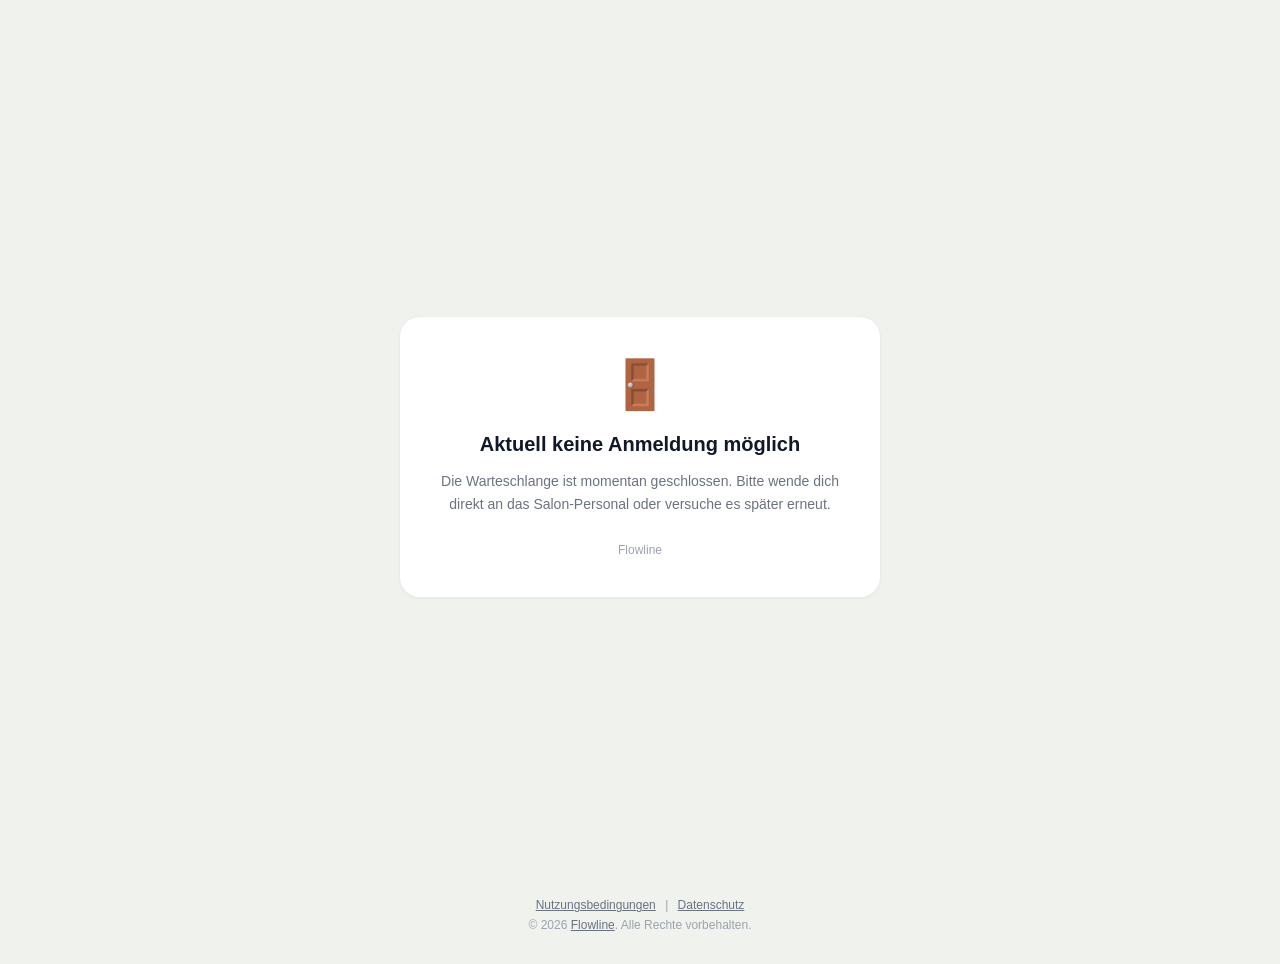
<file: myPersonalProject/templates/queue_closed.html>
<!DOCTYPE html>
<html lang="de">
<head>
    <meta charset="UTF-8">
    <meta name="viewport" content="width=device-width, initial-scale=1.0">
    <title>Warteschlange geschlossen – Flowline</title>
    <style>
        body {
            font-family: -apple-system, BlinkMacSystemFont, "Segoe UI", sans-serif;
            background: #f0f2ee;
            min-height: 100vh;
            display: flex;
            flex-direction: column;
            align-items: center;
            justify-content: center;
            padding: 24px;
        }
        .card {
            background: white;
            border-radius: 20px;
            padding: 40px;
            width: 100%;
            max-width: 400px;
            text-align: center;
            box-shadow: 0 1px 4px rgba(0,0,0,0.06);
            margin: auto;
        }
        .icon { font-size: 48px; margin-bottom: 20px; }
        h1 { font-size: 20px; font-weight: 700; color: #111827; margin-bottom: 10px; }
        p { font-size: 14px; color: #6b7280; line-height: 1.6; }
        .logo { font-size: 12px; color: #9ca3af; margin-top: 28px; }
    </style>
</head>
<body>
    <div class="card">
        <div class="icon">🚪</div>
        <h1>Aktuell keine Anmeldung möglich</h1>
        <p>Die Warteschlange ist momentan geschlossen. Bitte wende dich direkt an das Salon-Personal oder versuche es später erneut.</p>
        <div class="logo">Flowline</div>
    </div>

    <div style="text-align:center;font-size:12px;color:#9ca3af;margin-top:16px;">
        <div style="margin-bottom:6px;">
            <a href="#" style="color:#6b7280;text-decoration:underline;">Nutzungsbedingungen</a>
            <span style="margin:0 6px;">|</span>
            <a href="#" style="color:#6b7280;text-decoration:underline;">Datenschutz</a>
        </div>
        <div>© 2026 <a href="#" style="color:#6b7280;text-decoration:underline;">Flowline</a>. Alle Rechte vorbehalten.</div>
    </div>
</body>
</html>
</file>
